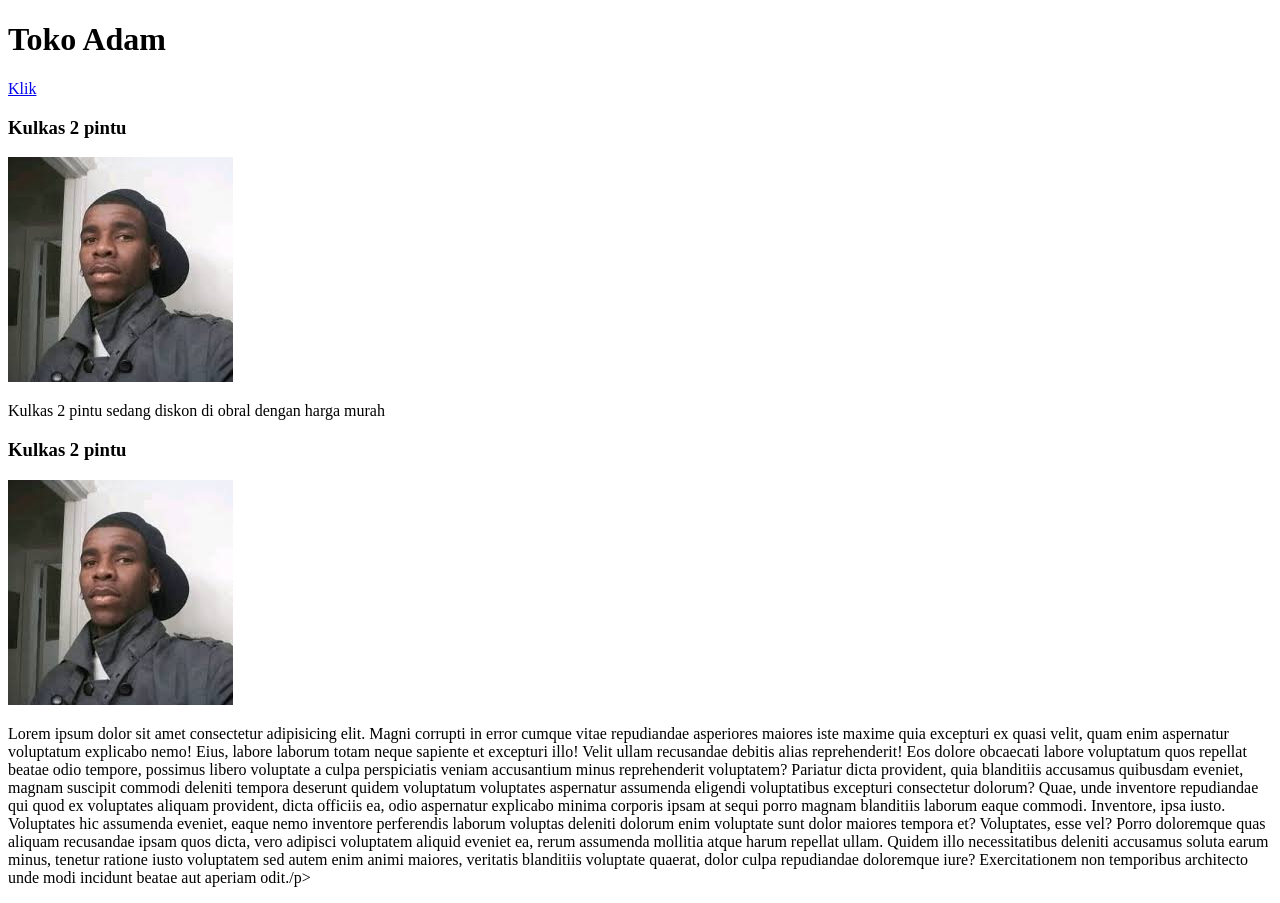
<file: day1.html>
<!doctype html>
<html lang="en">
  <head>
    <meta charset="UTF-8" />
    <meta name="viewport" content="width=device-width, initial-scale=1.0" />
    <title>aku</title>
  </head>
  <body>
    <h1>Toko Adam</h1>
    <p><a href="#2">Klik</a></p>

    <h3>Kulkas 2 pintu</h3>
    <img src="mas rusdi.jpg" alt="Foto kulkas" />
    <br />
    <p>Kulkas 2 pintu sedang diskon di obral dengan harga murah</p>

  
    <h3 id="2">Kulkas 2 pintu</h3>
    <img src="mas rusdi.jpg" alt="Foto kulkas" />
    <br />
    <p>
      Lorem ipsum dolor sit amet consectetur adipisicing elit. Magni corrupti in
      error cumque vitae repudiandae asperiores maiores iste maxime quia
      excepturi ex quasi velit, quam enim aspernatur voluptatum explicabo nemo!
      Eius, labore laborum totam neque sapiente et excepturi illo! Velit ullam
      recusandae debitis alias reprehenderit! Eos dolore obcaecati labore
      voluptatum quos repellat beatae odio tempore, possimus libero voluptate a
      culpa perspiciatis veniam accusantium minus reprehenderit voluptatem?
      Pariatur dicta provident, quia blanditiis accusamus quibusdam eveniet,
      magnam suscipit commodi deleniti tempora deserunt quidem voluptatum
      voluptates aspernatur assumenda eligendi voluptatibus excepturi
      consectetur dolorum? Quae, unde inventore repudiandae qui quod ex
      voluptates aliquam provident, dicta officiis ea, odio aspernatur explicabo
      minima corporis ipsam at sequi porro magnam blanditiis laborum eaque
      commodi. Inventore, ipsa iusto. Voluptates hic assumenda eveniet, eaque
      nemo inventore perferendis laborum voluptas deleniti dolorum enim
      voluptate sunt dolor maiores tempora et? Voluptates, esse vel? Porro
      doloremque quas aliquam recusandae ipsam quos dicta, vero adipisci
      voluptatem aliquid eveniet ea, rerum assumenda mollitia atque harum
      repellat ullam. Quidem illo necessitatibus deleniti accusamus soluta earum
      minus, tenetur ratione iusto voluptatem sed autem enim animi maiores,
      veritatis blanditiis voluptate quaerat, dolor culpa repudiandae doloremque
      iure? Exercitationem non temporibus architecto unde modi incidunt beatae
      aut aperiam odit./p>
    </p>
  </body>
</html>
</file>
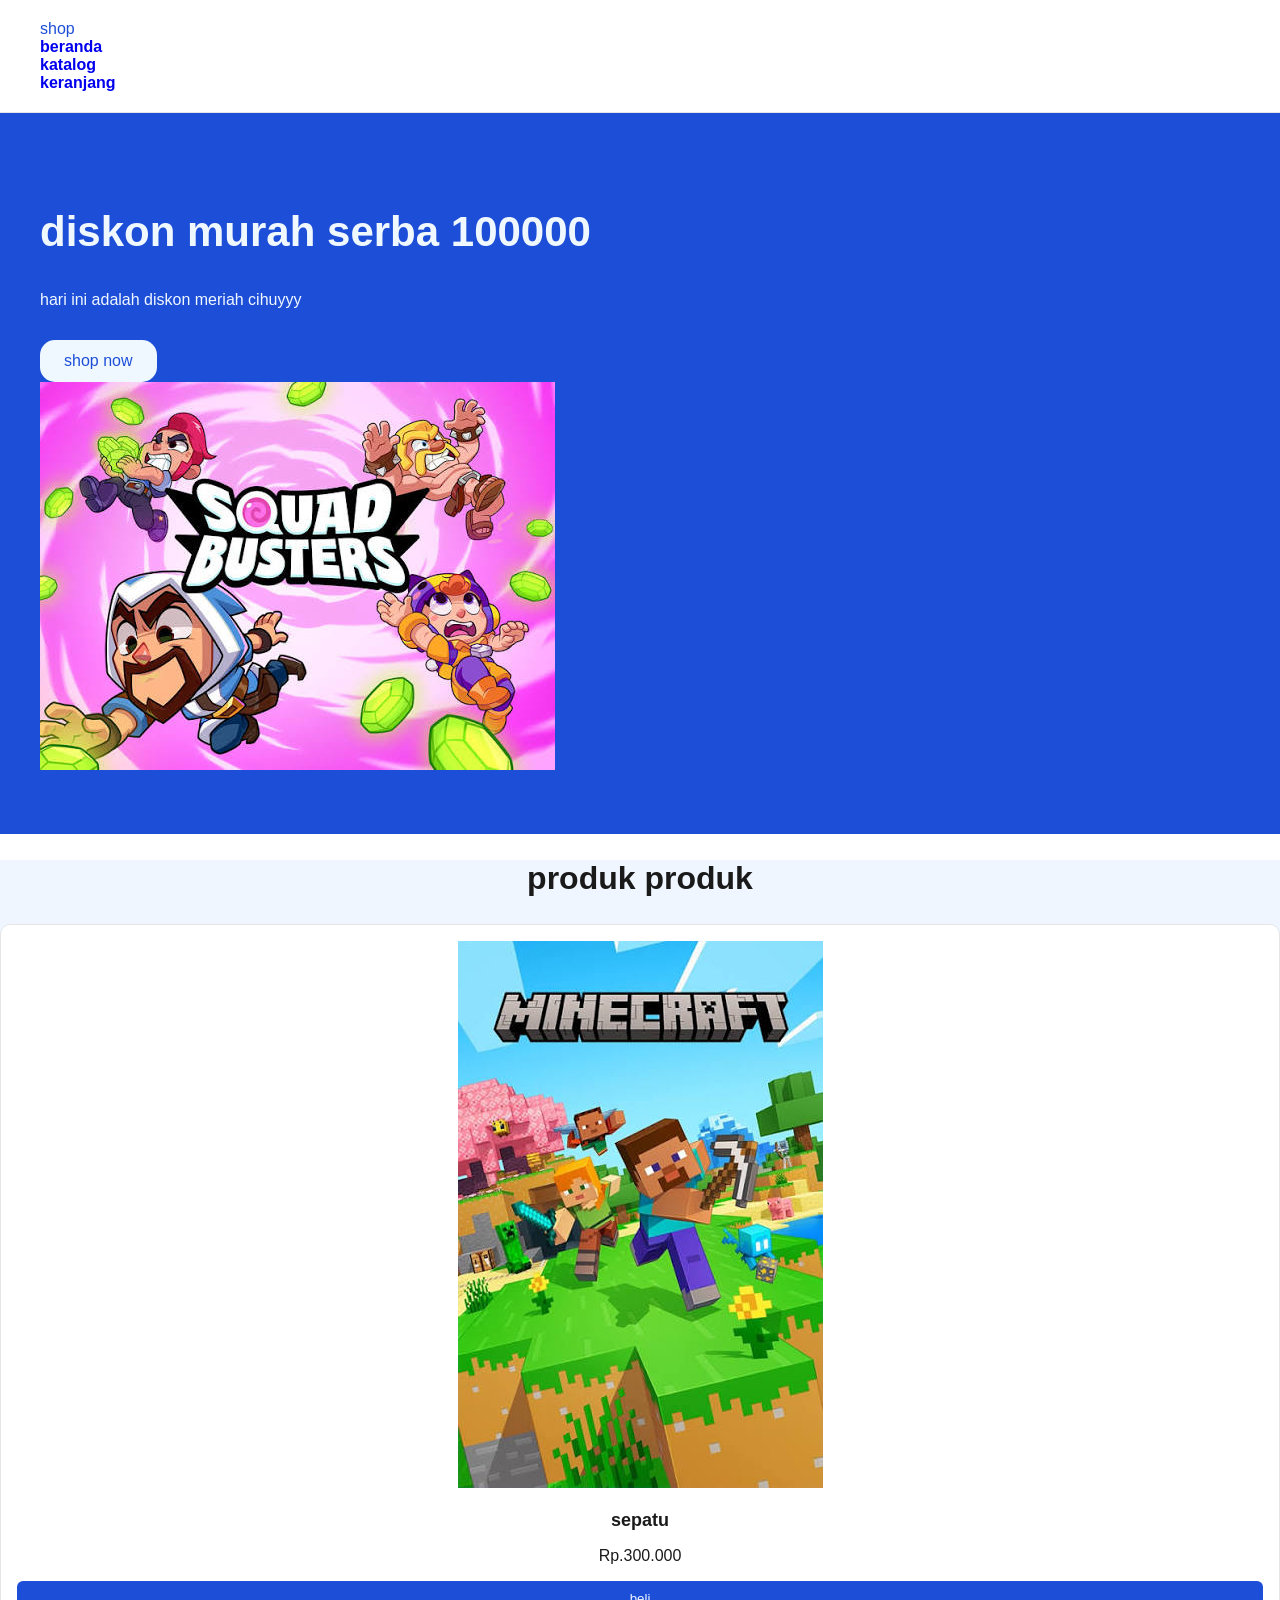
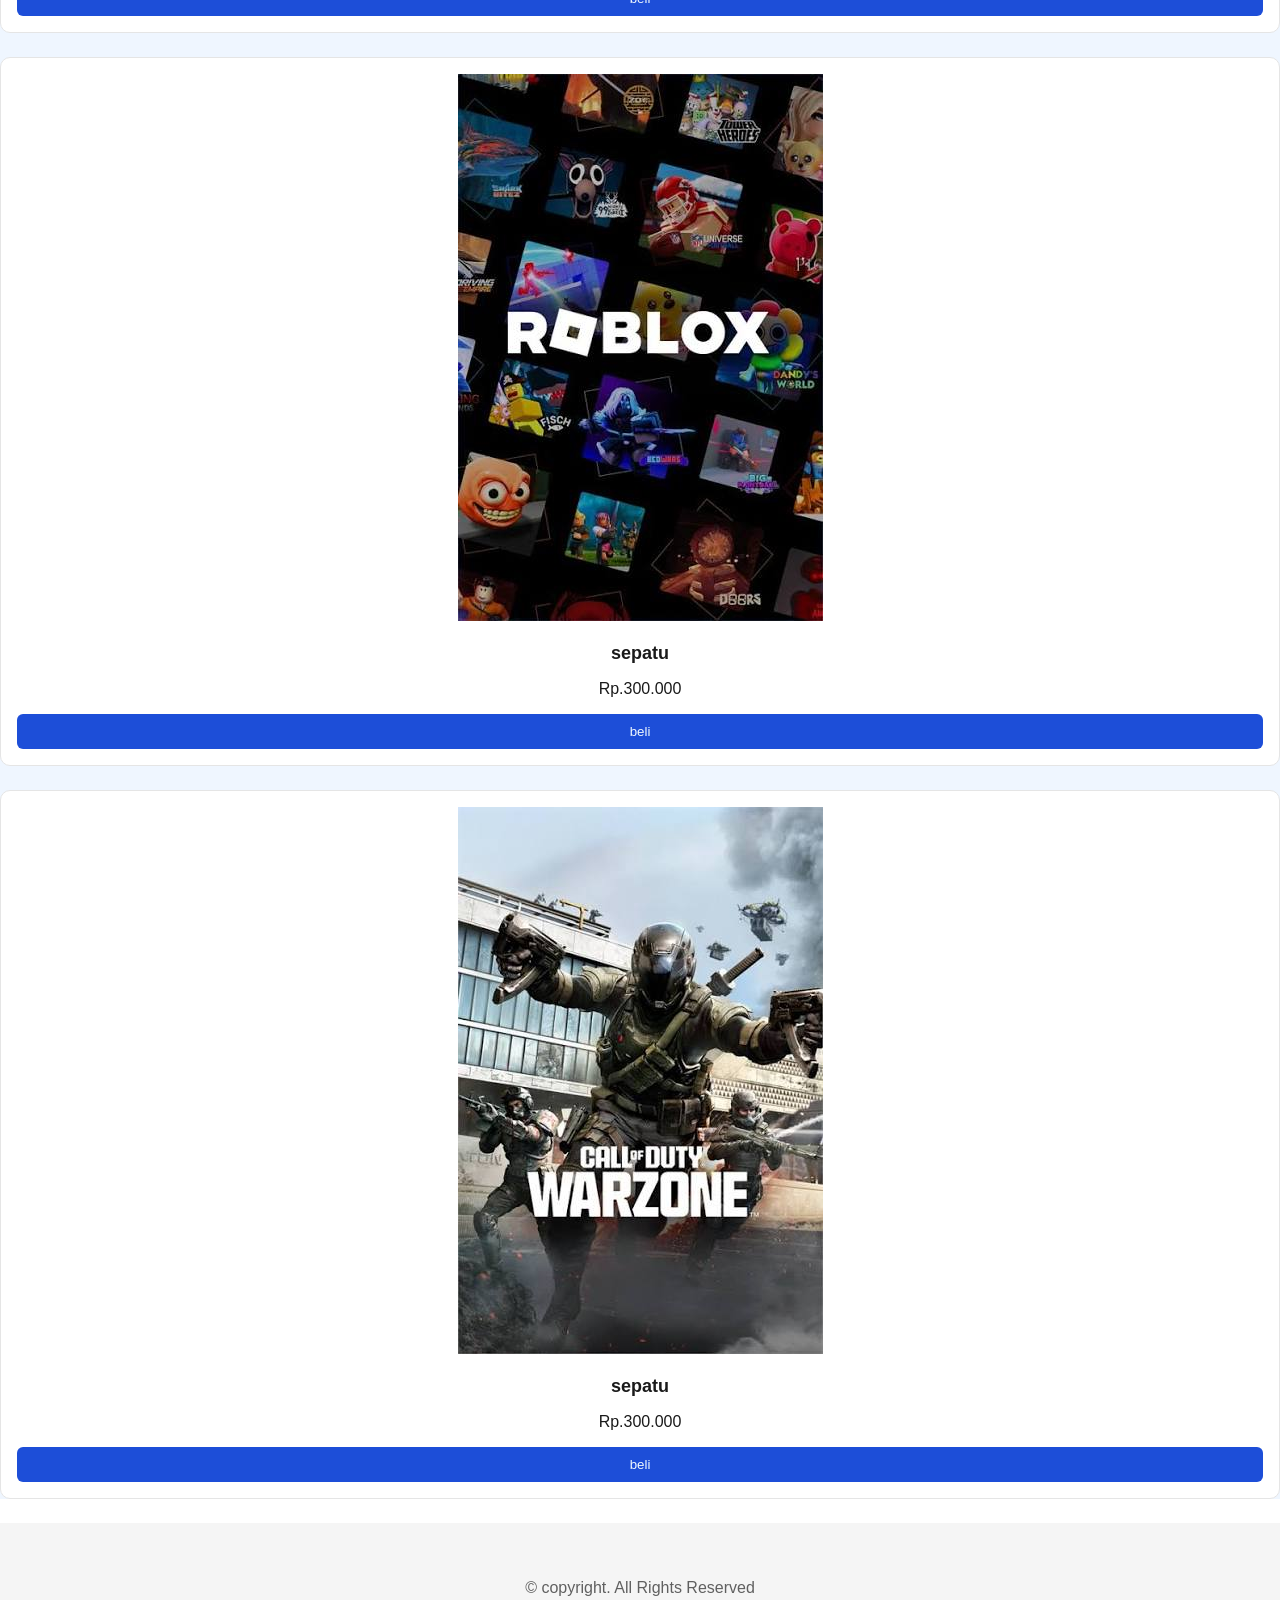
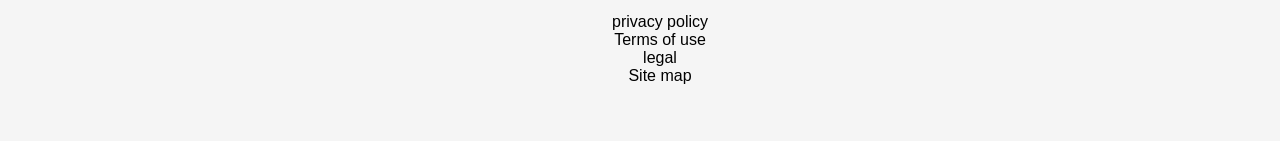
<file: day3.html>
<!doctype html>
<html lang="en">
  <head>
    <meta charset="UTF-8" />
    <meta name="viewport" content="width=device-width, initial-scale=1.0" />
    <title>day 3</title>
    <link rel="stylesheet" href="day3.css" />
  </head>
  <body>
    <header>
      <div class="logo">shop</div>
      <nav>
        <li><a href="#">beranda</a></li>
        <li><a href="#">katalog</a></li>
        <li><a href="#">keranjang</a></li>
      </nav>
    </header>
    <main>
      <section class="hero">
        <div class="hero-teks">
          <h1>diskon murah serba 100000</h1>
          <p>hari ini adalah diskon meriah cihuyyy</p>
          <a href="#produk" class="tombol-belanja">shop now</a>
        </div>
        <div class="hero-gambar">
          <img src="produk4.jpg" alt="Promo Diskon" />
        </div>
      </section>
      
      <section id="produk">
        <h1>produk produk</h1>
        <div class="produk-list">
          <div class="card">
            <img src="produk1.jpg" alt="" />
            <h3>sepatu</h3>
            <p>Rp.300.000</p>
            <button class="tombol-beli">beli</button>
          </div>
          
          <div class="card">
            <img src="produk2.jpg" alt="" />
            <h3>sepatu</h3>
            <p>Rp.300.000</p>
            <button class="tombol-beli">beli</button>
          </div>
          
          <div class="card">
            <img src="produk3.jpg" alt="" />
            <h3>sepatu</h3>
            <p>Rp.300.000</p>
            <button class="tombol-beli">beli</button>
          </div>
        </div>
      </section>
    </main>
    <footer class="footer">
      <p>&copy; copyright. All Rights Reserved</p>
      <ul class="footer-list">
        <li>privacy policy</li>
        <li>Terms of use</li>
        <li>legal</li>
        <li>Site map</li>
      </ul>
    </footer>
  </body>
</html>
</file>
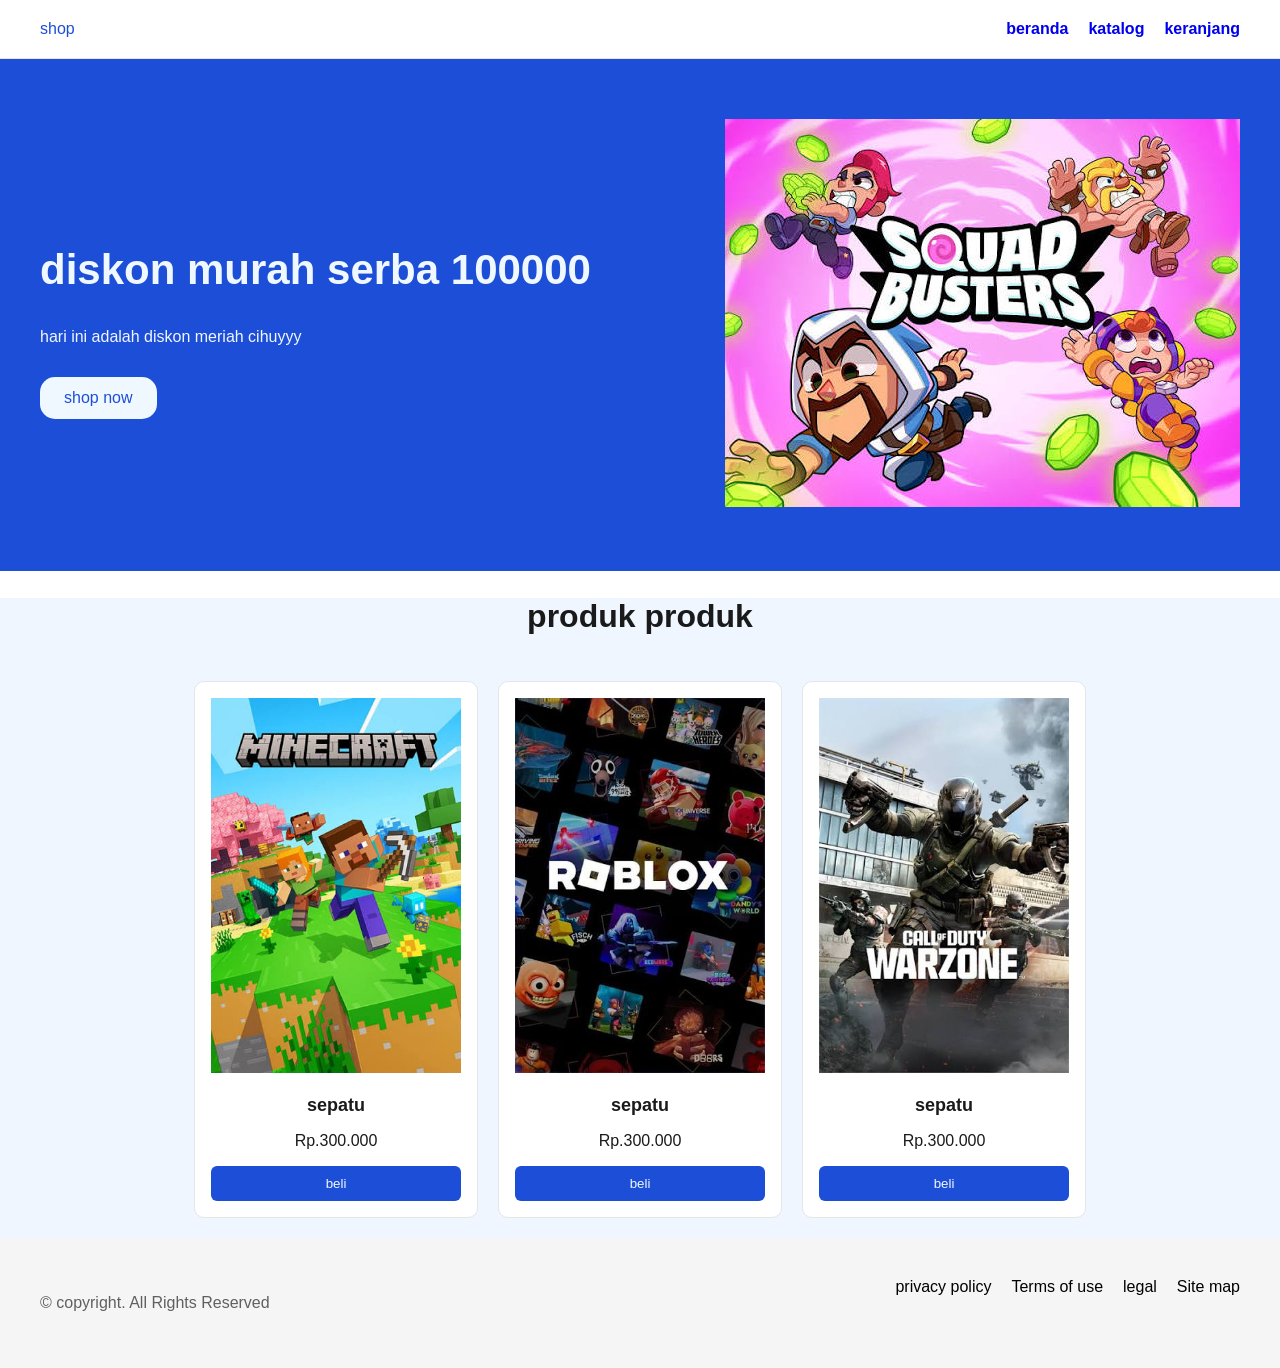
<file: day4.html>
<!doctype html>
<html lang="en">
  <head>
    <meta charset="UTF-8" />
    <meta name="viewport" content="width=device-width, initial-scale=1.0" />
    <title>day 3</title>
    <link rel="stylesheet" href="day4.css" />
  </head>
  <body>
    <header>
      <div class="logo">shop</div>
      <nav>
        <li><a href="#">beranda</a></li>
        <li><a href="#">katalog</a></li>
        <li><a href="#">keranjang</a></li>
      </nav>
    </header>
    <main>
      <section class="hero">
        <div class="hero-teks">
          <h1>diskon murah serba 100000</h1>
          <p>hari ini adalah diskon meriah cihuyyy</p>
          <a href="#produk" class="tombol-belanja">shop now</a>
        </div>
        <div class="hero-gambar">
          <img src="produk4.jpg" alt="Promo Diskon" />
        </div>
      </section>
      
      <section id="produk">
        <h1>produk produk</h1>
        <div class="produk-list">
          <div class="card">
            <img src="produk1.jpg" alt="" />
            <h3>sepatu</h3>
            <p>Rp.300.000</p>
            <button class="tombol-beli">beli</button>
          </div>
          
          <div class="card">
            <img src="produk2.jpg" alt="" />
            <h3>sepatu</h3>
            <p>Rp.300.000</p>
            <button class="tombol-beli">beli</button>
          </div>
          
          <div class="card">
            <img src="produk3.jpg" alt="" />
            <h3>sepatu</h3>
            <p>Rp.300.000</p>
            <button class="tombol-beli">beli</button>
          </div>
        </div>
      </section>
    </main>
    <footer class="footer">
      <p>&copy; copyright. All Rights Reserved</p>
      <ul class="footer-list">
        <li>privacy policy</li>
        <li>Terms of use</li>
        <li>legal</li>
        <li>Site map</li>
      </ul>
    </footer>
  </body>
</html>
</file>
<file: day3.css>
body{
  margin: 0;
  font-family: Arial, Helvetica, sans-serif;
  color: #1a1a1a;
}

img {
  max-width: 100%;
}

header{
  background-color:  white;
  border-bottom: 1px solid #e5e5e5;
  padding: 20px 40px;
}

nav li {
    list-style: none;
    color: #1a1a1a;
    font-weight: bold;
}

nav li a{
  text-decoration: none;
}
.logo{
  color: #1d4ed8;
}

#produk{
  background-color: #eff6ff;
}

#produk h1{
    text-align: center;
    font-size: 32px;
}

.hero{
  background-color: #1d4ed8;
  color: aliceblue;
  padding: 60px 40px;
}

.hero h1{
    font-size: 42px;
    font-weight: bold;
}

.tombol-belanja{
  background-color: aliceblue;
  color: #1d4ed8;
  text-decoration: none;
  border-radius: 15px;
  padding: 12px 24px;
  display: inline-block;
  margin-top: 15px;
}

.card {
    background-color: white;
    border: 1px solid #e5e5e5;
    border-radius: 10px;
    padding: 16px;
    margin-bottom: 24px;
    text-align: center;
}

h3{
    font-size: 18px;
    margin-bottom: 5px;
}

.tombol-beli{
  background-color: #1d4ed8;
  color: aliceblue;
  border: none;
  padding: 10px;
  width: 100%;
  border-radius: 6px;
  cursor: pointer;
}

.footer{
  background-color: #f5f5f5;
  color: #606060;
  padding: 40px;
  text-align: center;
}

.footer-list li{
  color: black;
  list-style: none;
}
</file>
<file: day4.css>
body {
  margin: 0;
  font-family: Arial, Helvetica, sans-serif;
  color: #1a1a1a;
}

img {
  max-width: 100%;
}

header {
  background-color: white;
  border-bottom: 1px solid #e5e5e5;
  padding: 20px 40px;
  display: flex;
  justify-content: space-between;
  align-items: center;
}

nav {
  display: flex;
  gap: 20px;
  margin: 0;
  padding: 0;
}

nav li {
  list-style: none;
  color: #1a1a1a;
  font-weight: bold;
}

nav li a {
  text-decoration: none;
}
.logo {
  color: #1d4ed8;
}

#produk {
  background-color: #eff6ff;
}

#produk h1 {
  text-align: center;
  font-size: 32px;
}

.hero {
  background-color: #1d4ed8;
  color: aliceblue;
  padding: 60px 40px;
  display: flex;
  align-items: center;
  justify-content: space-between;
  gap: 40px;
}

.hero-text {
  flex: 1;
}

.hero-gambar {
  flex: 1;
  text-align: right;
}

.produk-list {
  display: flex;
  flex-wrap: wrap;
  gap: 20px;
  justify-content: center;
  padding: 20px;
}

.hero h1 {
  font-size: 42px;
  font-weight: bold;
}

.tombol-belanja {
  background-color: aliceblue;
  color: #1d4ed8;
  text-decoration: none;
  border-radius: 15px;
  padding: 12px 24px;
  display: inline-block;
  margin-top: 15px;
}

.card {
  background-color: white;
  border: 1px solid #e5e5e5;
  border-radius: 10px;
  padding: 16px;
  text-align: center;
  width: 250px;
}

h3 {
  font-size: 18px;
  margin-bottom: 5px;
}

.tombol-beli {
  background-color: #1d4ed8;
  color: aliceblue;
  border: none;
  padding: 10px;
  width: 100%;
  border-radius: 6px;
  cursor: pointer;
}

.footer {
  background-color: #f5f5f5;
  color: #606060;
  padding: 40px;
  text-align: center;
  display: flex;
  justify-content: space-between;
  text-align: left;
}

.footer-list {
  display: flex;
  gap: 20px;
  margin: 0;
  padding: 0;
}

.footer-list li {
  color: black;
  list-style: none;
}
</file>
